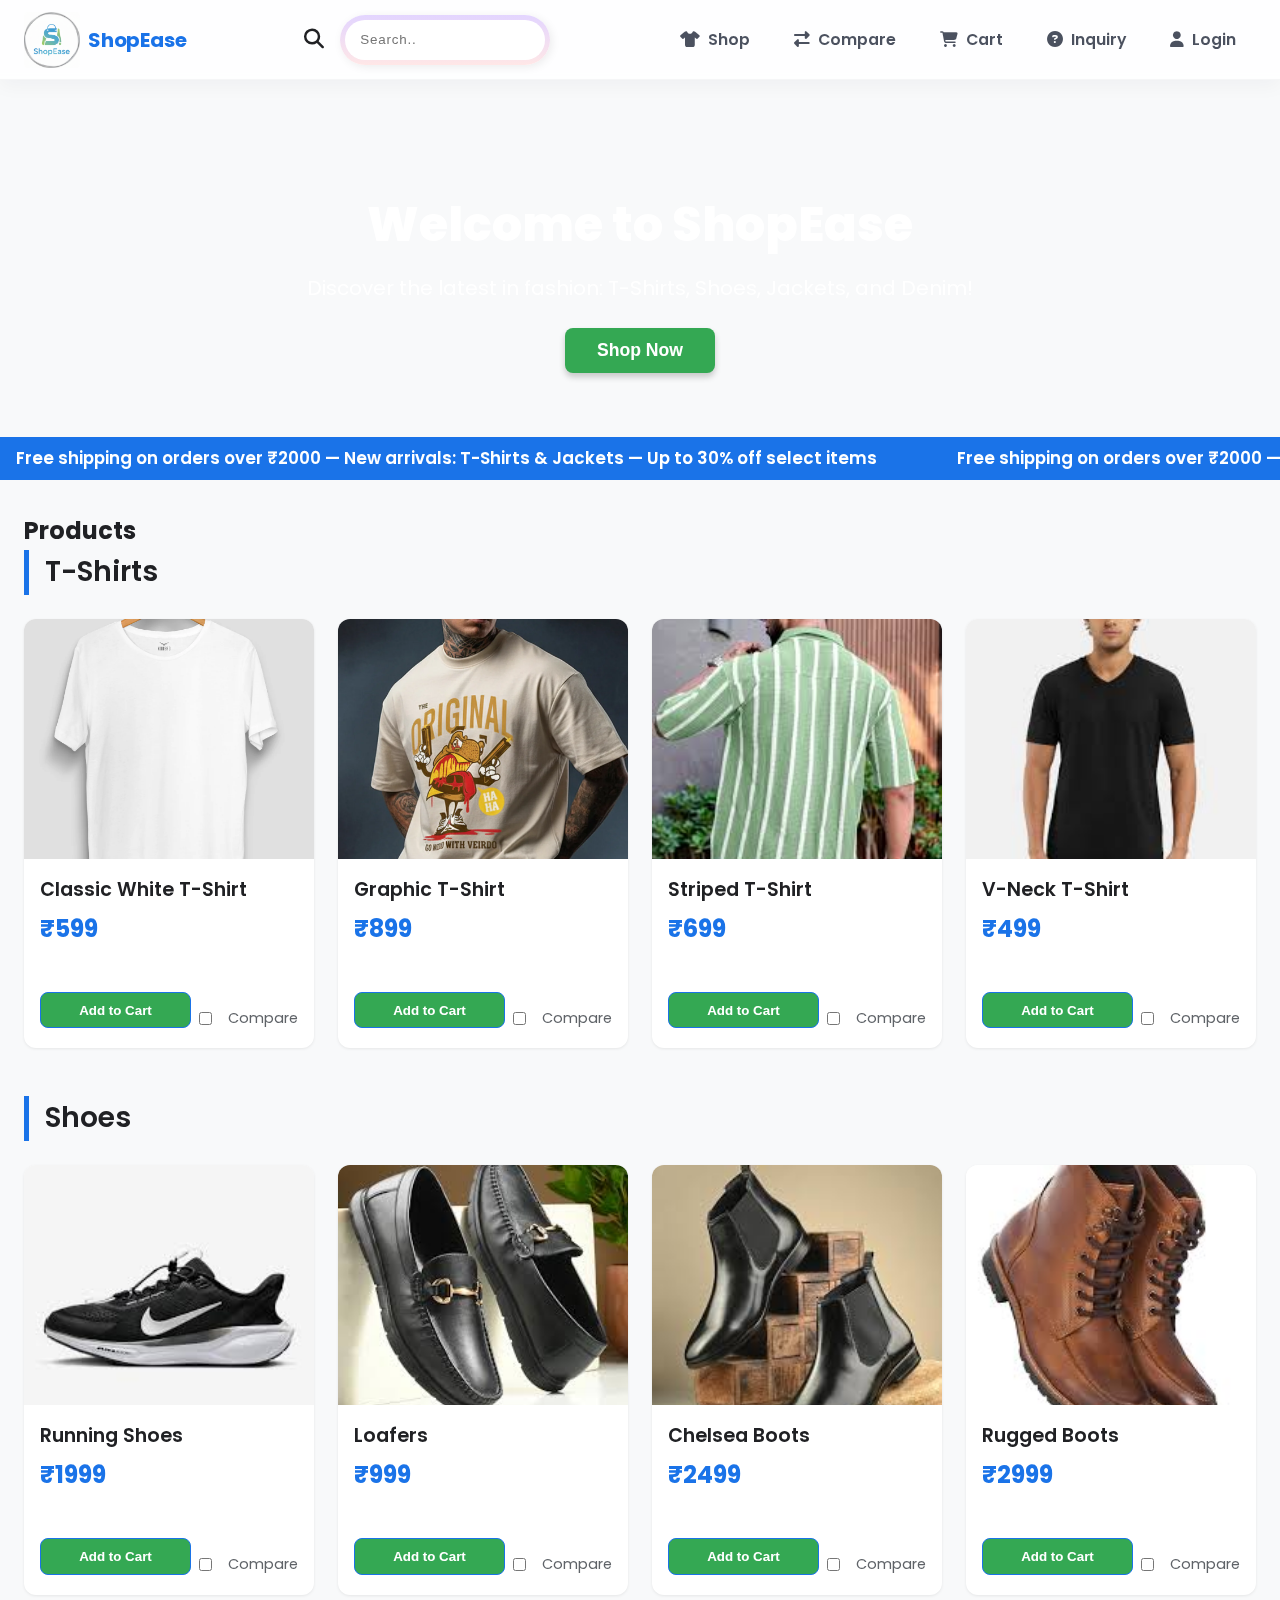
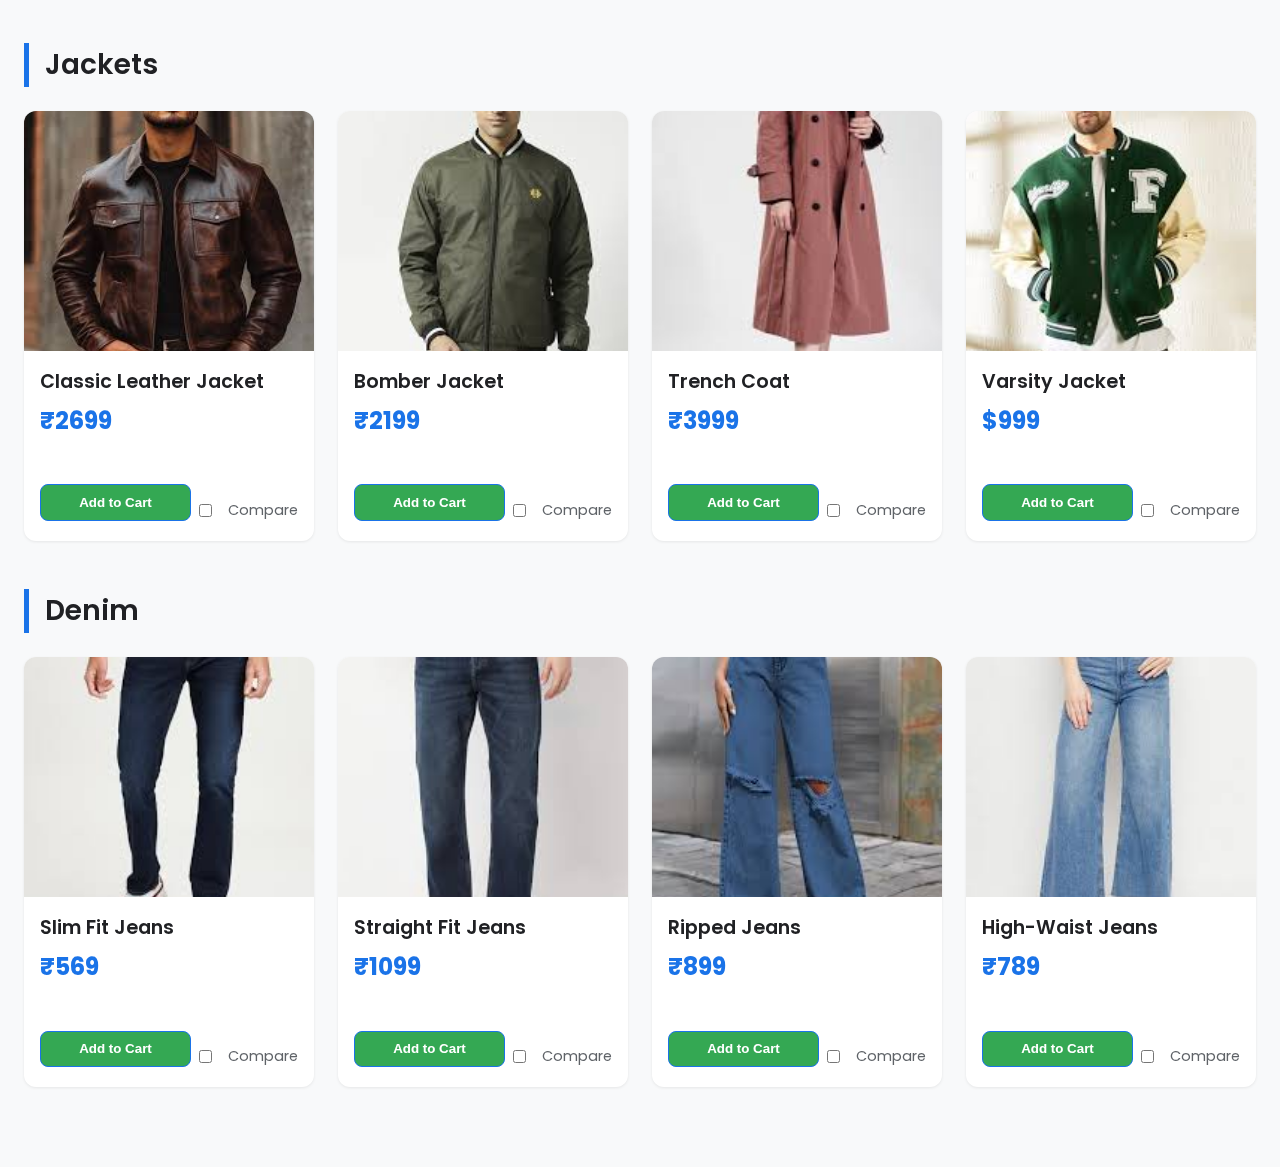
<file: index.html>
<!DOCTYPE html>
<html lang="en">

<head>
  <meta charset="UTF-8">
  <meta name="viewport" content="width=device-width, initial-scale=1.0">
  <link rel="stylesheet" href="https://cdnjs.cloudflare.com/ajax/libs/font-awesome/6.6.0/css/all.min.css">
  <link href="https://fonts.googleapis.com/css2?family=Poppins:wght@300;400;600;700;800&display=swap" rel="stylesheet">
  <link rel="icon" type="image/png" href="images/logo.png">
  <link rel="stylesheet" href="index.css">

  <title>ShopEase Products</title>
</head>

<body>
  <header>
    <nav class="navbar-container">


      <nav class="left_navbar">
        <nav class="logo_area">
          <img src="images/logo.png" alt="LOGO_IMAGE">
          <span class="brand_name">ShopEase</span>
        </nav>
      </nav>





      <div class="center_navbar">
        <button class="icon-btn" title="Search">
          <i class="fa-solid fa-magnifying-glass"></i>
        </button>
        <div class="InputContainer">
          <input placeholder="Search.." id="input" class="input" name="text" type="text">
        </div>
      </div>

      <nav class="right_navbar">
        <nav class="button_area">
          <a href="index.html"> <i class="fa-solid fa-shirt"></i> Shop</a>
          <a href="comparision.html"> <i class="fa-solid fa-exchange-alt"></i> Compare</a>
          <a href="cart.html"> <i class="fa-solid fa-shopping-cart"></i> Cart</a>
          <a href="inquiry.html"> <i class="fa-solid fa-question-circle"></i> Inquiry</a>
          <a href="#" id="login-btn"> <i class="fa-solid fa-user"></i> Login</a>
        </nav>
      </nav>
      </nav>
    </nav>
  </header>
  <div class="banner-space">
    <div class="banner-slideshow" aria-hidden="false">
      <img class="banner-slide" src="images/banner-1.webp" alt="ShopEase Banner 1">
      <img class="banner-slide" src="images/banner-2.webp" alt="ShopEase Banner 2">
      <img class="banner-slide" src="images/banner-3.webp" alt="ShopEase Banner 3">
    </div>
    <div class="banner-content" id="banner">
      <div class="banner-text">
        <h2>Welcome to ShopEase</h2>
        <p>Discover the latest in fashion: T-Shirts, Shoes, Jackets, and Denim!</p>
        <button class="banner-btn"
          onclick="document.getElementById('products').scrollIntoView({behavior: 'smooth'});">Shop Now</button>
      </div>
      <!-- Scrolling marquee text -->
      <div class="banner-marquee" aria-hidden="false">
        <div class="marquee" aria-hidden="true">
          <span>Free shipping on orders over ₹2000 — New arrivals: T-Shirts & Jackets — Up to 30% off select items</span>
          <span>Free shipping on orders over ₹2000 — New arrivals: T-Shirts & Jackets — Up to 30% off select items</span>
          <span>Free shipping on orders over ₹2000— New arrivals: T-Shirts & Jackets — Up to 30% off select items</span>

        </div>
      </div>
    </div>
  </div>
  <main>
    <section id="products" class="product-listing">
      <h2>Products</h2>


      <section class="category">
        <h3 id="tshirts-heading" class="category-heading">T-Shirts</h3>
        <ul class="products-grid">
          <li class="product-card" data-category="tshirts">
            <a href="#product-1" class="product-link">
              <figure>
                <img src="/products/white_tshirt.webp" alt="Classic White T-Shirt">
                <figcaption>
                  <h4>Classic White T-Shirt</h4>
                  <p>₹599</p>
                </figcaption>
              </figure>
            </a>
            <div class="card-actions">
              <button class="add-cart" data-id="1">Add to Cart</button>
              <label>
                <input type="checkbox" class="compare-checkbox" data-product="1"> Compare
              </label>
            </div>
          </li>

          <li class="product-card" data-category="tshirts">
            <a href="#product-2" class="product-link">
              <figure>
                <img src="products/graphic.webp" alt="Graphic T-Shirt">
                <figcaption>
                  <h4>Graphic T-Shirt</h4>
                  <p>₹899</p>
                </figcaption>
              </figure>
            </a>
            <div class="card-actions">
              <button class="add-cart" data-id="2">Add to Cart</button>
              <label>
                <input type="checkbox" class="compare-checkbox" data-product="2"> Compare
              </label>
            </div>
          </li>

          <li class="product-card" data-category="tshirts">
            <a href="#product-3" class="product-link">
              <figure>
                <img src="products/striped.jpeg" alt="Striped T-Shirt">
                <figcaption>
                  <h4>Striped T-Shirt</h4>
                  <p>₹699</p>
                </figcaption>
              </figure>
            </a>
            <div class="card-actions">
              <button class="add-cart" data-id="3">Add to Cart</button>
              <label>
                <input type="checkbox" class="compare-checkbox" data-product="3"> Compare
              </label>
            </div>
          </li>

          <li class="product-card" data-category="tshirts">
            <a href="#product-4" class="product-link">
              <figure>
                <img src="products/vneck.jpeg" alt="V-Neck T-Shirt">
                <figcaption>
                  <h4>V-Neck T-Shirt</h4>
                  <p>₹499</p>
                </figcaption>
              </figure>
            </a>
            <div class="card-actions">
              <button class="add-cart" data-id="4">Add to Cart</button>
              <label>
                <input type="checkbox" class="compare-checkbox" data-product="4"> Compare
              </label>
            </div>
          </li>
        </ul>
      </section>


      <section class="category">
        <h3 id="shoes-heading" class="category-heading">Shoes</h3>
        <ul class="products-grid">
          <li class="product-card" data-category="shoes">
            <a href="#product-5" class="product-link">
              <figure>
                <img src="products/running.jpeg" alt="Running Shoes">
                <figcaption>
                  <h4>Running Shoes</h4>
                  <p>₹1999</p>
                </figcaption>
              </figure>
            </a>
            <div class="card-actions">
              <button class="add-cart" data-id="5">Add to Cart</button>
              <label>
                <input type="checkbox" class="compare-checkbox" data-product="5"> Compare
              </label>
            </div>
          </li>


          <li class="product-card" data-category="shoes">
            <a href="#product-5" class="product-link">
              <figure>
                <img src="products/loafers.jpeg" alt="Loafers">
                <figcaption>
                  <h4>Loafers</h4>
                  <p>₹999</p>
                </figcaption>
              </figure>
            </a>
            <div class="card-actions">
              <button class="add-cart" data-id="6">Add to Cart</button>
              <label>
                <input type="checkbox" class="compare-checkbox" data-product="5"> Compare
              </label>
            </div>
          </li>



          <li class="product-card" data-category="shoes">
            <a href="#product-7" class="product-link">
              <figure>
                <img src="products/chelsea.jpeg" alt="Chelsea Boots">
                <figcaption>
                  <h4>Chelsea Boots</h4>
                  <p>₹2499</p>
                </figcaption>
              </figure>
            </a>
            <div class="card-actions">
              <button class="add-cart" data-id="7">Add to Cart</button>
              <label>
                <input type="checkbox" class="compare-checkbox" data-product="7"> Compare
              </label>
            </div>
          </li>


          <li class="product-card" data-category="shoes">
            <a href="#product-8" class="product-link">
              <figure>
                <img src="products/rugged.jpeg" alt="Rugged Boots">
                <figcaption>
                  <h4>Rugged Boots</h4>
                  <p>₹2999</p>
                </figcaption>
              </figure>
            </a>
            <div class="card-actions">
              <button class="add-cart" data-id="8">Add to Cart</button>
              <label>
                <input type="checkbox" class="compare-checkbox" data-product="8"> Compare
              </label>
            </div>
          </li>

        </ul>
      </section>




      <section class="category">
        <h3 id="jackets-heading" class="category-heading">Jackets</h3>
        <ul class="products-grid">

          <li class="product-card" data-category="jackets">
            <a href="#product-9" class="product-link">
              <figure>
                <img src="products/leather.jpeg" alt="Classic Leather Jacket">
                <figcaption>
                  <h4>Classic Leather Jacket</h4>
                  <p>₹2699</p>
                </figcaption>
              </figure>
            </a>
            <div class="card-actions">
              <button class="add-cart" data-id="9">Add to Cart</button>
              <label>
                <input type="checkbox" class="compare-checkbox" data-product="9"> Compare
              </label>
            </div>
          </li>


          <li class="product-card" data-category="jackets">
            <a href="#product-10" class="product-link">
              <figure>
                <img src="products/bomber.jpeg" alt="Bomber Jacket">
                <figcaption>
                  <h4>Bomber Jacket</h4>
                  <p>₹2199</p>
                </figcaption>
              </figure>
            </a>
            <div class="card-actions">
              <button class="add-cart" data-id="10">Add to Cart</button>
              <label>
                <input type="checkbox" class="compare-checkbox" data-product="10"> Compare
              </label>
            </div>
          </li>


          <li class="product-card" data-category="jackets">
            <a href="#product-11" class="product-link">
              <figure>
                <img src="products/trench.jpeg" alt="Trench Coat">
                <figcaption>
                  <h4>Trench Coat</h4>
                  <p>₹3999</p>
                </figcaption>
              </figure>
            </a>
            <div class="card-actions">
              <button class="add-cart" data-id="11">Add to Cart</button>
              <label>
                <input type="checkbox" class="compare-checkbox" data-product="11"> Compare
              </label>
            </div>
          </li>



          <li class="product-card" data-category="jackets">
            <a href="#product-6" class="product-link">
              <figure>
                <img src="products/varsity.jpeg" alt="Varsity Jacket">
                <figcaption>
                  <h4>Varsity Jacket</h4>
                  <p>$999</p>
                </figcaption>
              </figure>
            </a>
            <div class="card-actions">
              <button class="add-cart" data-id="12">Add to Cart</button>
              <label>
                <input type="checkbox" class="compare-checkbox" data-product="6"> Compare
              </label>
            </div>
          </li>
        </ul>
      </section>




      <section class="category">
        <h3 id="denim-heading" class="category-heading">Denim</h3>
        <ul class="products-grid">




          <li class="product-card" data-category="denim">
            <a href="#product-10" class="product-link">
              <figure>
                <img src="products/slim.jpeg" alt="Slim Fit Jeans">
                <figcaption>
                  <h4>Slim Fit Jeans</h4>
                  <p>₹569</p>
                </figcaption>
              </figure>
            </a>
            <div class="card-actions">
              <button class="add-cart" data-id="13">Add to Cart</button>
              <label>
                <input type="checkbox" class="compare-checkbox" data-product="10"> Compare
              </label>
            </div>
          </li>

          <li class="product-card" data-category="denim">
            <a href="#product-11" class="product-link">
              <figure>
                <img src="products/straight.jpeg" alt="Straight Fit Jeans">
                <figcaption>
                  <h4>Straight Fit Jeans</h4>
                  <p>₹1099</p>
                </figcaption>
              </figure>
            </a>
            <div class="card-actions">
              <button class="add-cart" data-id="14">Add to Cart</button>
              <label>
                <input type="checkbox" class="compare-checkbox" data-product="11"> Compare
              </label>
            </div>
          </li>

          <li class="product-card" data-category="denim">
            <a href="#product-12" class="product-link">
              <figure>
                <img src="products/ripped.jpeg" alt="Ripped Jeans">
                <figcaption>
                  <h4>Ripped Jeans</h4>
                  <p>₹899</p>
                </figcaption>
              </figure>
            </a>
            <div class="card-actions">
              <button class="add-cart" data-id="15">Add to Cart</button>
              <label>
                <input type="checkbox" class="compare-checkbox" data-product="12"> Compare
              </label>
            </div>
          </li>

          <li class="product-card" data-category="denim">
            <a href="#product-13" class="product-link">
              <figure>
                <img src="products/high.jpeg" alt="High-Waist Jeans">
                <figcaption>
                  <h4>High-Waist Jeans</h4>
                  <p>₹789</p>
                </figcaption>
              </figure>
            </a>
            <div class="card-actions">
              <button class="add-cart" data-id="16">Add to Cart</button>
              <label>
                <input type="checkbox" class="compare-checkbox" data-product="13"> Compare
              </label>
            </div>
          </li>



        </ul>
      </section>
    </section>




  </main>
    <!-- Product detail modals (CSS :target) -->
    <div id="product-1" class="modal">
      <div class="modal-content">
        <a class="close" href="#product-card">×</a>
        <h2>Classic White T-Shirt</h2>
        <div class="modal-body">
          <img src="products/white_tshirt.webp" alt="Classic White T-Shirt">
          <div class="details">
            <p class="price">₹599</p>
            <ul>
              <li>Material: 100% Cotton (Breathable)</li>
              <li>Fit: Classic unisex fit</li>
              <li>Care: Machine wash cold, tumble dry low</li>
              <li>Available Sizes: S, M, L, XL</li>
            </ul>
            <button class="add-cart" data-id="1">Add to Cart</button>
          </div>
        </div>
      </div>
    </div>

    <div id="product-2" class="modal">
      <div class="modal-content">
        <a class="close" href="#product-card">×</a>
        <h2>Graphic T-Shirt</h2>
        <div class="modal-body">
          <img src="products/graphic.webp" alt="Graphic T-Shirt">
          <div class="details">
            <p class="price">₹699</p>
            <ul>
              <li>Material: 60% Cotton, 40% Polyester</li>
              <li>Fit: Slim fit</li>
              <li>Feature: High-quality print</li>
              <li>Available Sizes: S, M, L</li>
            </ul>
            <button class="add-cart" data-id="2">Add to Cart</button>
          </div>
        </div>
      </div>
    </div>

    <div id="product-3" class="modal">
      <div class="modal-content">
        <a class="close" href="#product-card">×</a>
        <h2>Striped T-Shirt</h2>
        <div class="modal-body">
          <img src="products/striped.jpeg" alt="Striped T-Shirt">
          <div class="details">
            <p class="price">₹1899</p>
            <ul>
              <li>Material: Cotton blend</li>
              <li>Fit: Regular</li>
              <li>Pattern: Horizontal stripes</li>
              <li>Available Sizes: S, M, L, XL</li>
            </ul>
            <button class="add-cart" data-id="3">Add to Cart</button>
          </div>
        </div>
      </div>
    </div>

    <div id="product-4" class="modal">
      <div class="modal-content">
        <a class="close" href="#product-card">×</a>
        <h2>V-Neck T-Shirt</h2>
        <div class="modal-body">
          <img src="products/vneck.jpeg" alt="V-Neck T-Shirt">
          <div class="details">
            <p class="price">₹1799</p>
            <ul>
              <li>Material: Soft cotton</li>
              <li>Fit: Slim</li>
              <li>Neck: V-neck style</li>
              <li>Available Sizes: S, M, L</li>
            </ul>
            <button class="add-cart" data-id="4">Add to Cart</button>
          </div>
        </div>
      </div>
    </div>

    <div id="product-5" class="modal">
      <div class="modal-content">
        <a class="close" href="#product-card">×</a>
        <h2>Running Shoes</h2>
        <div class="modal-body">
          <img src="products/running.jpeg" alt="Running Shoes">
          <div class="details">
            <p class="price">₹499</p>
            <ul>
              <li>Upper: Breathable mesh</li>
              <li>Sole: Cushioned EVA midsole</li>
              <li>Use: Running / Training</li>
              <li>Available Sizes: 7-12</li>
            </ul>
            <button class="add-cart" data-id="5">Add to Cart</button>
          </div>
        </div>
      </div>
    </div>

    <div id="product-6" class="modal">
      <div class="modal-content">
        <a class="close" href="#product-card">×</a>
        <h2>Classic Leather Jacket</h2>
        <div class="modal-body">
          <img src="products/leather.jpeg" alt="Classic Leather Jacket">
          <div class="details">
            <p class="price">₹2699</p>
            <ul>
              <li>Material: Genuine leather</li>
              <li>Fit: Regular</li>
              <li>Care: Leather cleaner only</li>
              <li>Available Sizes: M, L, XL</li>
            </ul>
            <button class="add-cart" data-id="6">Add to Cart</button>
          </div>
        </div>
      </div>
    </div>

    <div id="product-10" class="modal">
      <div class="modal-content">
        <a class="close" href="#product-card">×</a>
        <h2>Slim Fit Jeans</h2>
        <div class="modal-body">
          <img src="products/slim.jpeg" alt="Slim Fit Jeans">
          <div class="details">
            <p class="price">₹599</p>
            <ul>
              <li>Material: Stretch denim</li>
              <li>Fit: Slim</li>
              <li>Waist options: 28-36</li>
              <li>Care: Machine wash cold</li>
            </ul>
            <button class="add-cart" data-id="10">Add to Cart</button>
          </div>
        </div>
      </div>
    </div>

    <div id="product-11" class="modal">
      <div class="modal-content">
        <a class="close" href="#product-card">×</a>
        <h2>Straight Fit Jeans</h2>
        <div class="modal-body">
          <img src="products/straight.jpeg" alt="Straight Fit Jeans">
          <div class="details">
            <p class="price">₹649</p>
            <ul>
              <li>Material: Cotton-rich denim</li>
              <li>Fit: Straight</li>
              <li>Waist options: 28-38</li>
              <li>Care: Machine wash cold</li>
            </ul>
            <button class="add-cart" data-id="11">Add to Cart</button>
          </div>
        </div>
      </div>
    </div>

    <div id="product-12" class="modal">
      <div class="modal-content">
        <a class="close" href="#product-card">×</a>
        <h2>Ripped Jeans</h2>
        <div class="modal-body">
          <img src="products/ripped.jpeg" alt="Ripped Jeans">
          <div class="details">
            <p class="price">₹699</p>
            <ul>
              <li>Material: Premium denim</li>
              <li>Fit: Trendy ripped style</li>
              <li>Waist options: 28-36</li>
              <li>Care: Spot clean recommended</li>
            </ul>
            <button class="add-cart" data-id="12">Add to Cart</button>
          </div>
        </div>
      </div>
    </div>

    <div id="product-13" class="modal">
      <div class="modal-content">
        <a class="close" href="#product-card">×</a>
        <h2>High-Waist Jeans</h2>
        <div class="modal-body">
          <img src="products/high.jpeg" alt="High-Waist Jeans">
          <div class="details">
            <p class="price">₹749</p>
            <ul>
              <li>Material: Comfort stretch denim</li>
              <li>Fit: High waist, tapered leg</li>
              <li>Waist options: 26-34</li>
              <li>Care: Machine wash cold</li>
            </ul>
            <button class="add-cart" data-id="13">Add to Cart</button>
          </div>
        </div>
      </div>
    </div>
<!-- Login/Register Modal -->
<div id="auth-modal" class="modal">
  <div class="modal-content">
    <span class="close">&times;</span>
    <div id="login-form">
      <h2>Login</h2>
      <form id="login">
        <input type="email" id="login-email" placeholder="Email" required>
        <input type="password" id="login-password" placeholder="Password" required>
        <button type="submit">Login</button>
      </form>
      <p>Don't have an account? <a href="#" id="show-register">Register</a></p>
    </div>
    <div id="register-form" style="display: none;">
      <h2>Register</h2>
      <form id="register">
        <input type="text" id="register-name" placeholder="Name" required>
        <input type="email" id="register-email" placeholder="Email" required>
        <input type="password" id="register-password" placeholder="Password" required>
        <button type="submit">Register</button>
      </form>
      <p>Already have an account? <a href="#" id="show-login">Login</a></p>
    </div>
  </div>
</div>
<script src="js/product.js"></script>
<script src="js/index.js"></script>
<div id="cart-alert" class="alert" style="display: none;">Item added to cart!</div>
  </body>

  </html>
</file>
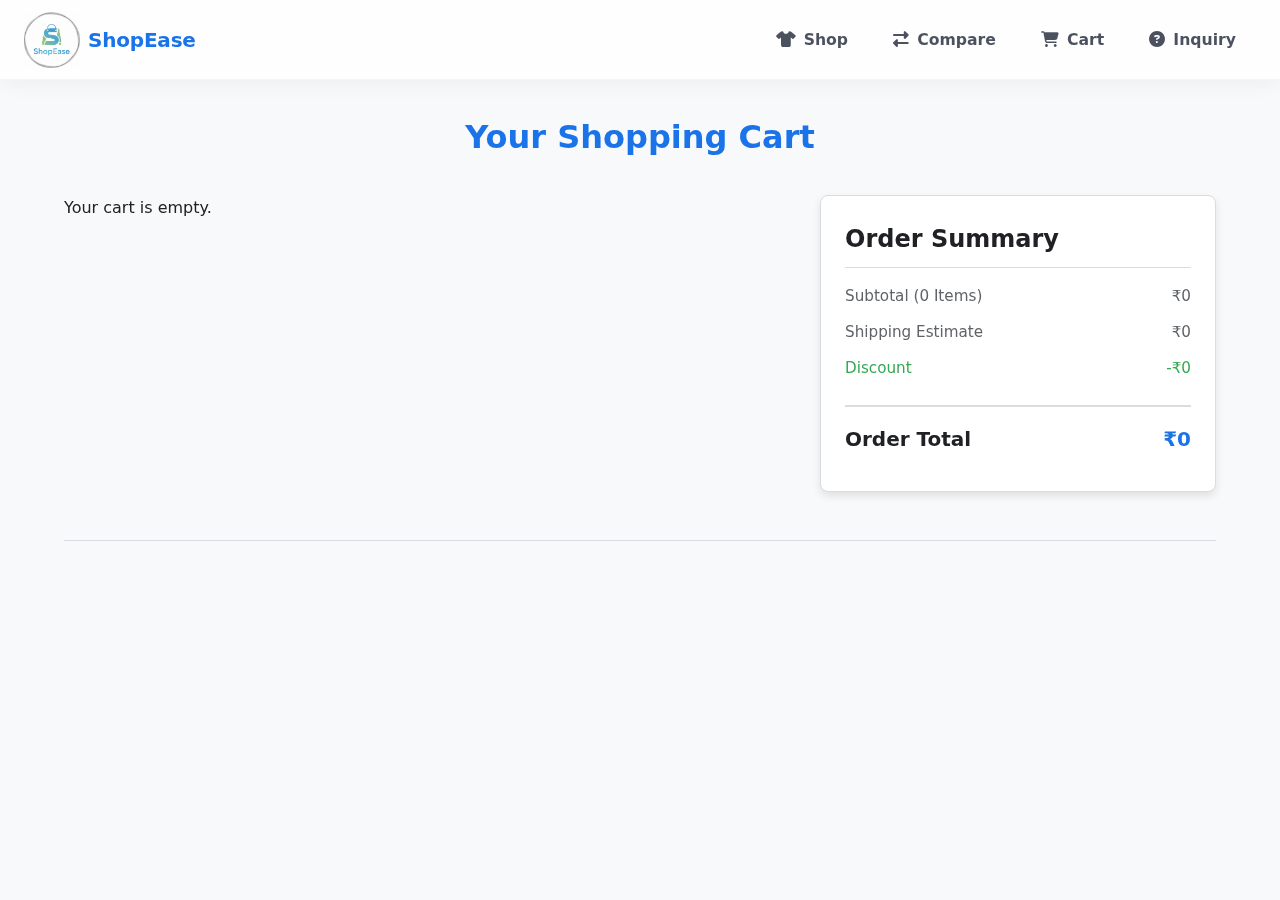
<file: cart.html>
<!DOCTYPE html>
<html lang="en">

<head>
    <meta charset="UTF-8">
    <meta name="viewport" content="width=device-width, initial-scale=1.0">
    <link rel="stylesheet" href="https://cdnjs.cloudflare.com/ajax/libs/font-awesome/6.6.0/css/all.min.css">
    <link rel="icon" type="image/png" href="images/logo.png">
      <link rel="stylesheet" href="index.css"> 
    <link rel="stylesheet" href="cart.css"> 
    <title>ShopEase | Your Shopping Cart</title>
</head>

<body>
    <header>
    <nav class="navbar-container">


      <nav class="left_navbar">
        <nav class="logo_area">
          <img src="images/logo.png" alt="LOGO_IMAGE">
          <span class="brand_name">ShopEase</span>
        </nav>
      </nav>





      <div class="center_navbar">
      </div>



      <nav class="right_navbar">
        <nav class="button_area">
          <a href="index.html"> <i class="fa-solid fa-shirt"></i> Shop</a>
          <a href="comparision.html"> <i class="fa-solid fa-exchange-alt"></i> Compare</a>
          <a href="cart.html"> <i class="fa-solid fa-shopping-cart"></i> Cart</a>
          <a href="inquiry.html"> <i class="fa-solid fa-question-circle"></i> Inquiry</a>
        </nav>
      </nav>
      </nav>
    </nav>
  </header>

    <main class="cart-main">
        <h1 class="page-title">Your Shopping Cart</h1>

        <!-- 1. Cart View Section -->
        <section class="cart-container" id="cart-view">
            
            <!-- A. Cart Items List -->
            <div class="cart-items-list">
                <div id="cart-items"></div>
                <p id="empty-cart" style="display:none;">Your cart is empty.</p>
            </div>

            <!-- B. Cart Summary -->
            <div class="cart-summary">
                <h3>Order Summary</h3>
                <div class="summary-line">
                    <span>Subtotal (<span id="item-count">0</span> Items)</span>
                    <span class="value" id="subtotal">₹0</span>
                </div>
                <div class="summary-line">
                    <span>Shipping Estimate</span>
                    <span class="value" id="shipping">₹100</span>
                </div>
                <div class="summary-line discount">
                    <span>Discount</span>
                    <span class="value text-green" id="discount">-₹0</span>
                </div>
                <div class="summary-line total">
                    <span>Order Total</span>
                    <span class="value total-value" id="total">₹0</span>
                </div>

                <!-- Checkout button links to the payment section below -->
                <a href="#checkout-section" class="checkout-btn">Proceed to Checkout</a>
            </div>
        </section>

        <!-- Spacer for visual separation -->
        <div class="section-divider"></div>


        <!-- 2. Checkout Section -->
        <section class="checkout-section" id="checkout-section" style="display: none;">
            <h2 class="section-title">2. Select Payment Method</h2>
            
            <form class="payment-form">
                
                <!-- Payment Options -->
                <fieldset class="payment-options">
                    <legend class="visually-hidden">Choose a payment method</legend>
                    
                    <!-- Option 1: Debit Card -->
                    <label class="payment-card">
                        <input type="radio" name="payment" value="debit" id="debit-card" checked>
                        <span class="card-content">
                            <i class="fa-solid fa-credit-card"></i>
                            <span class="card-text">Debit/Credit Card</span>
                            <i class="fa-solid fa-chevron-right arrow-icon"></i>
                        </span>
                    </label>

                    <!-- Option 2: UPI -->
                    <label class="payment-card">
                        <input type="radio" name="payment" value="upi" id="upi">
                        <span class="card-content">
                            <i class="fa-solid fa-qrcode"></i>
                            <span class="card-text">UPI (Unified Payments Interface)</span>
                            <i class="fa-solid fa-chevron-right arrow-icon"></i>
                        </span>
                    </label>

                    <!-- Option 3: Paytm -->
                    <label class="payment-card">
                        <input type="radio" name="payment" value="paytm" id="paytm">
                        <span class="card-content">
                            <i class="fa-solid fa-mobile-screen-button"></i>
                            <span class="card-text">Paytm Wallet</span>
                            <i class="fa-solid fa-chevron-right arrow-icon"></i>
                        </span>
                    </label>

                    <!-- Option 4: PhonePe -->
                    <label class="payment-card">
                        <input type="radio" name="payment" value="phonepe" id="phonepe">
                        <span class="card-content">
                            <i class="fa-solid fa-phone"></i>
                            <span class="card-text">PhonePe</span>
                            <i class="fa-solid fa-chevron-right arrow-icon"></i>
                        </span>
                    </label>
                </fieldset>
                
                <!-- Pay button links to the success message -->
                <!-- Note: The form submission is simulated by the anchor link, not actual processing -->
                <a href="#payment-success" class="pay-btn" id="pay-btn" aria-label="Pay now">
                     Pay ₹0 Now
                </a>
            </form>
        </section>

        <!-- 3. Payment Success Message (Hidden by default, shown via :target) -->
        <!-- This container is visually hidden until the user clicks the "Pay" button which links to #payment-success -->
        <div class="payment-success-section" id="payment-success">
            <div class="success-message-box">
                <i class="fa-solid fa-circle-check success-icon"></i>
                <h2>PAYMENT SUCCESSFUL!</h2>
                <p>Your order has been placed and will be processed shortly.</p>
                <p class="final-greeting">RAB RAKHA!!🙏</p>
                <a href="#cart-view" class="back-to-top-btn">Continue Shopping</a>
            </div>
        </div>

    </main>
    <script src="js/product.js"></script>
    <script src="js/cart.js"></script>

</body>
</html>
</file>
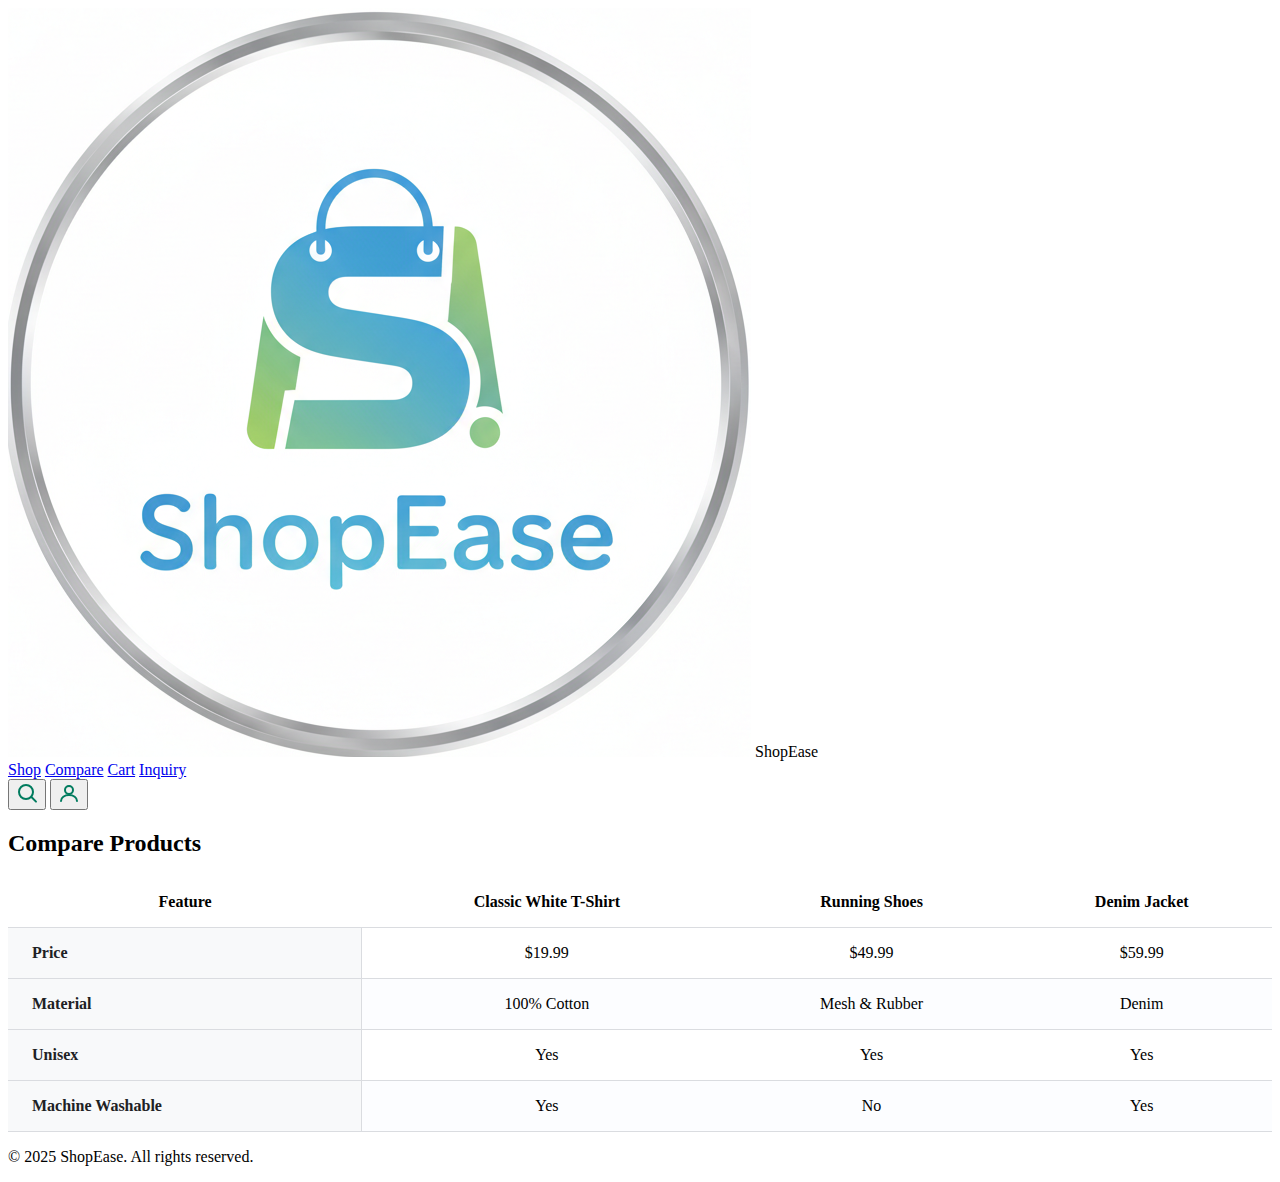
<file: compare.html>
<!DOCTYPE html>
<html lang="en">
<head>
    <meta charset="UTF-8">
    <meta name="viewport" content="width=device-width, initial-scale=1.0">
    <title>Compare Products - ShopEase</title>
    <link rel="stylesheet" href="compare.css">
</head>
<body>
    <header>
        <div class="navbar-container">
            <div class="navbar-left">
                <div class="logo-area">
                    <img src="logo.png" alt="ShopEase Logo" class="logo-image">
                    <span class="brand-name">ShopEase</span>
                </div>
            </div>
            <div class="navbar-center">
                <nav>
                    <a href="index.html">Shop</a>
                    <a href="compare.html">Compare</a>
                    <a href="cart.html">Cart</a>
                    <a href="inquiry.html">Inquiry</a>
                </nav>
            </div>
            <div class="navbar-right">
                <button class="icon-btn" title="Search">
                    <svg width="22" height="22" viewBox="0 0 22 22" fill="none" xmlns="http://www.w3.org/2000/svg">
                        <circle cx="10" cy="10" r="7" stroke="#007b5e" stroke-width="2"/>
                        <line x1="15.4142" y1="15" x2="20" y2="19.5858" stroke="#007b5e" stroke-width="2" stroke-linecap="round"/>
                    </svg>
                </button>
                <button class="icon-btn" title="Login">
                    <svg width="22" height="22" viewBox="0 0 22 22" fill="none" xmlns="http://www.w3.org/2000/svg">
                        <circle cx="11" cy="8" r="4" stroke="#007b5e" stroke-width="2"/>
                        <path d="M3 19c0-3.5 3.5-6 8-6s8 2.5 8 6" stroke="#007b5e" stroke-width="2" stroke-linecap="round"/>
                    </svg>
                </button>
            </div>
        </div>
    </header>
    <main>
        <section class="comparison-section">
            <h2>Compare Products</h2>
            <table class="comparison-table">
                <thead>
                    <tr>
                        <th>Feature</th>
                        <th>Classic White T-Shirt</th>
                        <th>Running Shoes</th>
                        <th>Denim Jacket</th>
                    </tr>
                </thead>
                <tbody>
                    <tr>
                        <td>Price</td>
                        <td>$19.99</td>
                        <td>$49.99</td>
                        <td>$59.99</td>
                    </tr>
                    <tr>
                        <td>Material</td>
                        <td>100% Cotton</td>
                        <td>Mesh & Rubber</td>
                        <td>Denim</td>
                    </tr>
                    <tr>
                        <td>Unisex</td>
                        <td>Yes</td>
                        <td>Yes</td>
                        <td>Yes</td>
                    </tr>
                    <tr>
                        <td>Machine Washable</td>
                        <td>Yes</td>
                        <td>No</td>
                        <td>Yes</td>
                    </tr>
                </tbody>
            </table>
        </section>
    </main>
    <footer>
        <p>&copy; 2025 ShopEase. All rights reserved.</p>
    </footer>
</body>
</html>
</file>
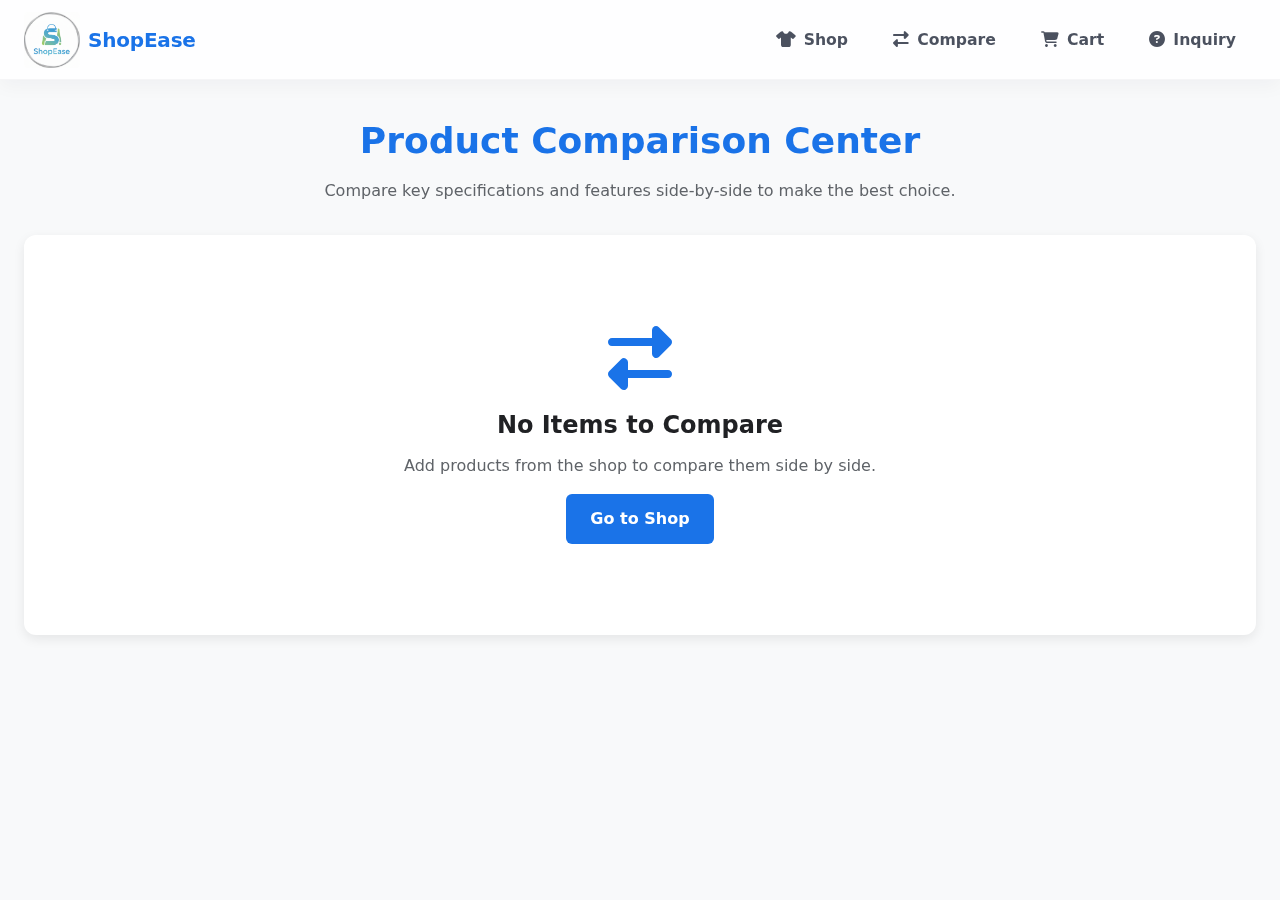
<file: comparision.html>
<!DOCTYPE html>
<html lang="en">

<head>
    <meta charset="UTF-8">
    <meta name="viewport" content="width=device-width, initial-scale=1.0">
    <link rel="stylesheet" href="https://cdnjs.cloudflare.com/ajax/libs/font-awesome/6.6.0/css/all.min.css">
    <!-- Link to the custom comparison styling -->
    <link rel="stylesheet" href="compare.css"> 
    <link rel="stylesheet" href="index.css"> <!-- Assuming index.css contains shared styles like the header -->
    <link rel="icon" type="image/png" href="images/logo.png">
    <title>ShopEase | Compare Products</title>
</head>

<body>
    <header>
        <nav class="navbar-container">


          <nav class="left_navbar">
            <nav class="logo_area">
              <img src="images/logo.png" alt="LOGO_IMAGE">
              <span class="brand_name">ShopEase</span>
            </nav>
          </nav>



          <div class="center_navbar">
          </div>

          <nav class="right_navbar">
            <nav class="button_area">
              <a href="index.html"> <i class="fa-solid fa-shirt"></i> Shop</a>
              <a href="comparision.html"> <i class="fa-solid fa-exchange-alt"></i> Compare</a>
              <a href="cart.html"> <i class="fa-solid fa-shopping-cart"></i> Cart</a>
              <a href="inquiry.html"> <i class="fa-solid fa-question-circle"></i> Inquiry</a>
            </nav>
          </nav>
        </nav>
      </header>

    <main class="compare-main">
        <h1 class="page-title">Product Comparison Center</h1>
        <p class="subtitle">Compare key specifications and features side-by-side to make the best choice.</p>

        <section id="comparison-section">
            <!-- Dynamic content will be inserted here by JavaScript -->
        </section>
    </main>
  <script src="js/compare.js"></script>

</body>
</html>
</file>
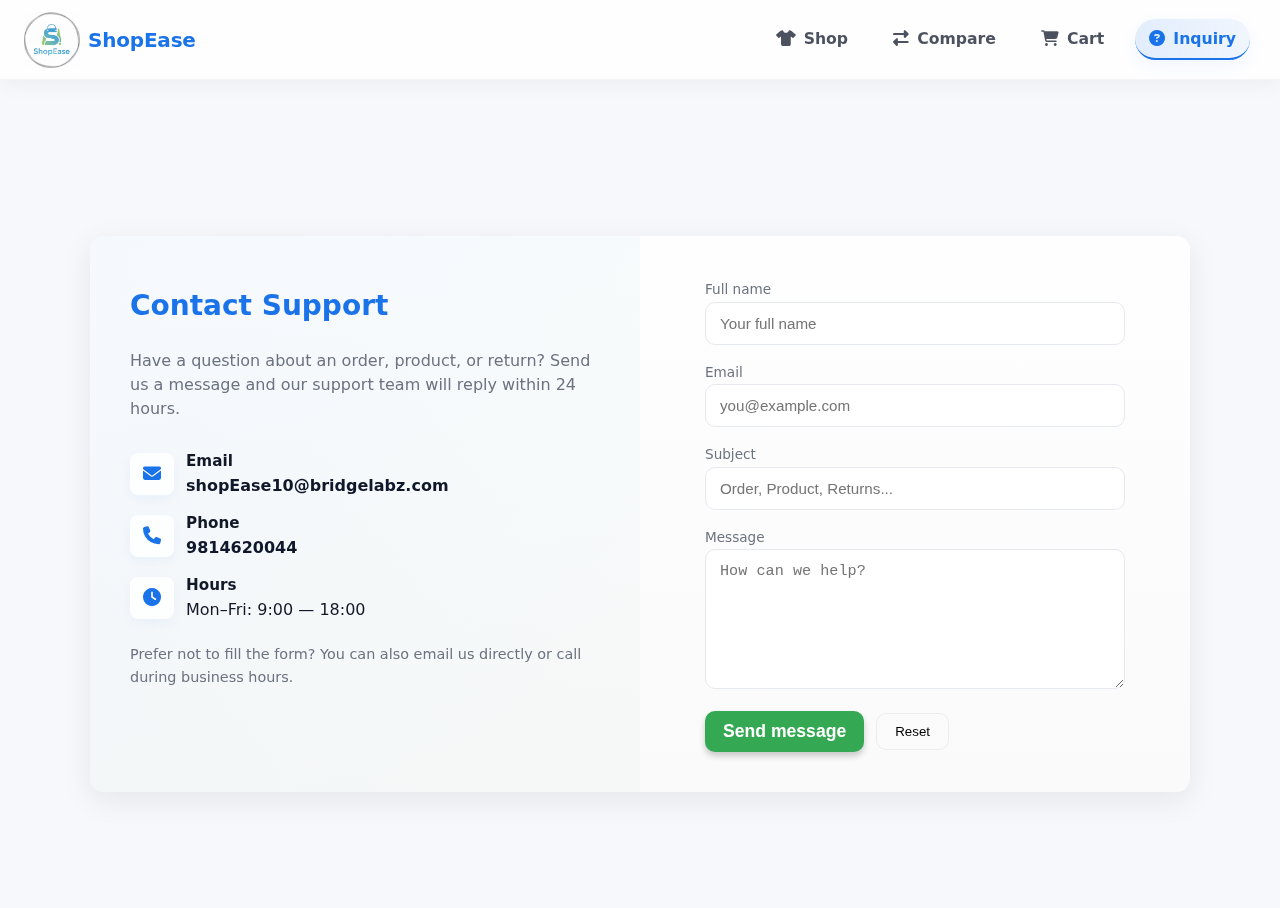
<file: inquiry.html>
<!DOCTYPE html>
<html lang="en">

<head>
    <meta charset="UTF-8">
    <meta name="viewport" content="width=device-width, initial-scale=1.0">
    <title>ShopEase Inquiry/Contact</title>
    <link rel="stylesheet" href="https://cdnjs.cloudflare.com/ajax/libs/font-awesome/6.6.0/css/all.min.css">
    <link rel="icon" type="image/png" href="images/logo.png">
    <link rel="stylesheet" href="index.css">
    <link rel="stylesheet" href="inquiry.css">

</head>

<body>

    <header>
        <nav class="navbar-container">


            <nav class="left_navbar">
                <nav class="logo_area">
                    <img src="images/logo.png" alt="LOGO_IMAGE">
                    <span class="brand_name">ShopEase</span>
                </nav>
            </nav>



            <div class="center_navbar">
            </div>



            <nav class="right_navbar">
                <nav class="button_area">
                    <a href="index.html"> <i class="fa-solid fa-shirt"></i> Shop</a>
                    <a href="comparision.html"> <i class="fa-solid fa-exchange-alt"></i> Compare</a>
                    <a href="cart.html"> <i class="fa-solid fa-shopping-cart"></i> Cart</a>
                    <a href="inquiry.html" class="active-nav"> <i class="fa-solid fa-question-circle"></i> Inquiry</a>
                </nav>
            </nav>
    </header>

    <main class="inquiry-page-container">
        <section class="inquiry-hero">
            <div class="contact-card">
                <div class="contact-left">
                    <h1>Contact Support</h1>
                    <p class="lead">Have a question about an order, product, or return? Send us a message and our
                        support team will reply within 24 hours.</p>

                    <div class="contact-details">
                        <div class="detail-row">
                            <i class="fa-solid fa-envelope"></i>
                            <div>
                                <h4>Email</h4>
                                <a href="mailto:shopEase10@bridgelabz.com">shopEase10@bridgelabz.com</a>
                            </div>
                        </div>

                        <div class="detail-row">
                            <i class="fa-solid fa-phone"></i>
                            <div>
                                <h4>Phone</h4>
                                <a href="tel:+1234567890">9814620044</a>
                            </div>
                        </div>

                        <div class="detail-row">
                            <i class="fa-solid fa-clock"></i>
                            <div>
                                <h4>Hours</h4>
                                <p>Mon–Fri: 9:00 — 18:00</p>
                            </div>
                        </div>
                    </div>

                    <p class="small-muted">Prefer not to fill the form? You can also email us directly or call during
                        business hours.</p>
                </div>

                <div class="contact-right">
                    <form class="inquiry-form">
                        <div class="form-row">
                            <label for="name">Full name</label>
                            <input id="name" name="name" type="text" placeholder="Your full name" required
                                pattern="[A-Za-z\s]+" title="Name should only contain letters and spaces" required>
                        </div>

                        <div class="form-row">
                            <label for="email">Email</label>
                            <input id="email" name="email" type="email" placeholder="you@example.com" required>
                        </div>

                        <div class="form-row">
                            <label for="subject">Subject</label>
                            <input id="subject" name="subject" type="text" placeholder="Order, Product, Returns..."
                                required>
                        </div>

                        <div class="form-row">
                            <label for="message">Message</label>
                            <textarea id="message" name="message" rows="6" placeholder="How can we help?"
                                required></textarea>
                        </div>

                        <div class="form-actions">
                            <button type="submit" class="banner-btn" method="post" action="submit">Send message</button>
                            <button type="reset" class="btn-ghost">Reset</button>
                        </div>
                    </form>
                </div>
            </div>
        </section>
    </main>
    <script src="js/inquiry.js"></script>
</body>

</html>
</file>
<file: index.css>
:root {
    --primary-color: #1a73e8;
    --secondary-color: #34a853;
    --text-dark: #202124;
    --text-light: #5f6368;
    --background-light: #f8f9fa;
    --card-bg: #ffffff;
    --shadow-light: 0 1px 3px rgba(0, 0, 0, 0.08);
    --shadow-hover: 0 4px 12px rgba(0, 0, 0, 0.1);
    --border-color: #dadce0;
    --header-height: 72px;
}

*,
*::before,
*::after {
    box-sizing: border-box;
    margin: 0;
    padding: 0;
}

body {
    font-family: 'Poppins', Inter, system-ui, -apple-system, BlinkMacSystemFont, "Segoe UI", Roboto, "Helvetica Neue", Arial, sans-serif;
    color: var(--text-dark);
    background-color: var(--background-light);
    line-height: 1.6;
    scroll-behavior: smooth;
}

a {
    text-decoration: none;
    color: var(--text-dark);
}

header {
    position: sticky;
    top: 0;
    z-index: 1000;
    background: rgba(255, 255, 255, 0.85);
    backdrop-filter: blur(6px) saturate(120%);
    border-bottom: 1px solid rgba(16, 24, 40, 0.04);
    box-shadow: 0 6px 18px rgba(16, 24, 40, 0.04);
    height: var(--header-height);
    display: flex;
    align-items: center;
    height: 5rem;
    font-size: 1rem;
}

.navbar-container {
    width: 100%;
    max-width: 1400px;
    margin: 0 auto;
    padding: 0 1.5rem;
    display: flex;
    justify-content: space-between;
    align-items: center;
}

.logo_area {
    display: flex;
    align-items: center;
    gap: 0.5rem;
}

.logo_area img {
    width: 56px;
    height: 56px;
    object-fit: contain;
    border-radius: 4px;
}

.brand_name {
    font-size: 1.25rem;
    font-weight: 700;
    color: var(--primary-color);
    letter-spacing: -0.2px;
}

.center_navbar {
    flex-grow: 1;
    display: flex;
    justify-content: center;
    align-items: center;
    gap: 0.5rem;
    color: var(--primary-color);
}

.right_navbar {
    display: flex;
    align-items: center;
}

.right_navbar .button_area a {
    padding: 0.45rem 0.9rem;
    margin: 0 0.35rem;
    font-weight: 600;
    font-size: 0.98rem;
    border-radius: 999px;
    transition: background-color 0.18s, color 0.18s, transform 0.08s;
    color: rgba(15, 23, 42, 0.75);
    display: inline-flex;
    align-items: center;
    gap: .5rem;
}

.right_navbar .button_area a:hover {
    background-color: rgba(26, 115, 232, 0.1);
    color: var(--primary-color);
    transform: translateY(-2px);
}

.right_navbar .button_area a.active-nav {
    background: linear-gradient(90deg, rgba(26, 115, 232, 0.12), rgba(26, 115, 232, 0.06));
    color: var(--primary-color);
    box-shadow: 0 6px 18px rgba(26, 115, 232, 0.06);
    border-bottom: 2px solid var(--primary-color);
}

.center_navbar .InputContainer {
    width: 210px;
    height: 50px;
    display: flex;
    align-items: center;
    justify-content: center;
    background: linear-gradient(to bottom, rgb(227, 213, 255), rgb(255, 231, 231));
    border-radius: 30px;
    overflow: hidden;
    cursor: pointer;
    box-shadow: 2px 2px 10px rgba(0, 0, 0, 0.075);
}

.center_navbar .input {
    width: 200px;
    height: 40px;
    border: none;
    outline: none;
    caret-color: rgb(255, 81, 0);
    background-color: rgb(255, 255, 255);
    border-radius: 30px;
    padding-left: 15px;
    letter-spacing: 0.8px;
    color: rgb(19, 19, 19);
    font-size: 13.4px;
    transition: border-color 0.2s, box-shadow 0.2s;
}

.center_navbar .input:focus {
    border-color: var(--primary-color);
    box-shadow: 0 0 0 3px rgba(26, 115, 232, 0.1);
}

.center_navbar .icon-btn {
    background: none;
    border: none;
    color: var(--text-dark);
    font-size: 1.25rem;
    padding: 0.5rem;
    cursor: pointer;
    border-radius: 50%;
    transition: background-color 0.2s;
}

.center_navbar .icon-btn:hover {
    background-color: rgba(26, 115, 232, 0.08);
}

.banner-space {
    position: relative;
    width: 100%;

    height: clamp(400px, 40vh, 420px);
    overflow: hidden;
}

.banner-space img {
    display: block;
    width: 100%;
    height: auto;
    object-fit: cover;
    filter: brightness(0.7);
}

.banner-content {
    position: absolute;
    top: 0;
    left: 0;
    width: 100%;
    height: 100%;
    display: flex;
    align-items: center;
    justify-content: center;
    text-align: center;
    padding: 1rem;
}

.banner-slideshow {
    position: absolute;
    inset: 0;
    z-index: 0
}

.banner-slide {
    position: absolute;
    inset: 0;
    width: 100%;
    height: 100%;
    object-fit: cover;
    opacity: 0;
    transform: scale(1.02);
    transition: opacity .6s ease, transform .6s ease
}

.banner-space:hover .banner-slide {
    animation-play-state: paused
}

.banner-slide:nth-child(1) {
    animation: fade 12s infinite;
    animation-delay: 0s
}

.banner-slide:nth-child(2) {
    animation: fade 12s infinite;
    animation-delay: 4s
}

.banner-slide:nth-child(3) {
    animation: fade 12s infinite;
    animation-delay: 8s
}

@keyframes fade {
    0% {
        opacity: 0;
        transform: scale(1.02)
    }

    6% {
        opacity: 1;
        transform: scale(1)
    }

    30% {
        opacity: 1;
        transform: scale(1)
    }

    36% {
        opacity: 0;
        transform: scale(0.98)
    }

    100% {
        opacity: 0
    }
}

.banner-content {
    z-index: 2
}

.banner-text h2 {
    color: #ffffff;
    font-size: clamp(1.5rem, 5vw, 3rem);
    font-weight: 800;
    margin-bottom: 0.5rem;
}

.banner-text p {
    color: #ffffff;
    font-size: clamp(1rem, 2.5vw, 1.25rem);
    margin-bottom: 1.5rem;
}

.banner-btn {
    background-color: var(--secondary-color);
    color: white;
    padding: 0.75rem 2rem;
    border: none;
    border-radius: 8px;
    font-size: 1.1rem;
    font-weight: 600;
    cursor: pointer;
    transition: background-color 0.3s, transform 0.1s;
    box-shadow: 0 4px 6px rgba(0, 0, 0, 0.2);
}

.banner-btn:hover {
    background-color: #318e4b;
    transform: translateY(-1px);
}

main {
    padding: 2rem 1.5rem;
    max-width: 1400px;
    margin: 0 auto;
}

product-listing>h2 {
    text-align: center;
    font-size: 2.25rem;
    font-weight: 700;
    margin-bottom: 2.5rem;
    color: var(--primary-color);
    padding-bottom: 0.5rem;
    border-bottom: 3px solid rgba(26, 115, 232, 0.2);
}

.category {
    margin-bottom: 3rem;
}

.category-heading {
    font-size: 1.75rem;
    font-weight: 600;
    margin-bottom: 1.5rem;
    color: var(--text-dark);
    border-left: 5px solid var(--primary-color);
    padding-left: 1rem;
}

.products-grid {
    list-style: none;
    display: grid;
    gap: 1.5rem;
    grid-template-columns: repeat(auto-fit, minmax(160px, 1fr));
}

.product-card {
    background-color: var(--card-bg);
    border-radius: 12px;
    overflow: hidden;
    box-shadow: var(--shadow-light);
    transition: transform 0.3s, box-shadow 0.3s;
}

.product-card:hover {
    transform: translateY(-5px);
    box-shadow: var(--shadow-hover);
}

.product-card figure {
    display: flex;
    flex-direction: column;
    height: 100%;
}

.product-link {
    display: block;
    color: inherit
}

.product-link figure {
    margin: 0
}

.product-link img {
    transition: transform 0.25s
}

.product-link:hover img {
    transform: scale(1.03)
}

.card-actions {
    display: flex;
    gap: 0.5rem;
    align-items: center;
    padding: 0.75rem 1rem
}

.card-actions .add-cart {
    flex: 1
}

.card-actions label {
    font-size: 0.95rem;
    color: var(--text-light);
    display: flex;
    align-items: center;
    gap: 0.5rem
}

.product-card img {
    width: 100%;
    height: 200px;
    object-fit: cover;
    transition: transform 0.3s;
}

.product-card:hover img {
    transform: scale(1.03);
}

.product-card figcaption {
    padding: 1rem;
    display: flex;
    flex-direction: column;
    flex-grow: 1;
}

.product-card h4 {
    font-size: 1.2rem;
    font-weight: 600;
    margin-bottom: 0.25rem;
}

.product-card p {
    font-size: 1.5rem;
    font-weight: 700;
    color: var(--primary-color);
    margin-bottom: 1rem;
}

.product-card button {
    padding: 0.6rem 1rem;
    border: 1px solid var(--primary-color);
    border-radius: 8px;
    font-weight: 600;
    cursor: pointer;
    transition: background-color 0.2s, color 0.2s;
    margin-bottom: 0.5rem;
}

.view-details {
    background-color: transparent;
    color: var(--primary-color);
}

.view-details:hover {
    background-color: rgba(26, 115, 232, 0.1);
}

.add-cart {
    background-color: var(--secondary-color);
    color: white;
    border: 1px solid var(--secondary-color);
}

.add-cart:hover {
    background-color: #318e4b;
}

.compare-checkbox {
    margin-right: 0.5rem;
}

.product-card label {
    margin-top: 0.5rem;
    font-size: 0.9rem;
    color: var(--text-light);
}

.modal {
    position: fixed;
    top: 0;
    left: 0;
    width: 100%;
    height: 100%;
    background-color: rgba(0, 0, 0, 0.6);
    display: none;
    justify-content: center;
    align-items: center;
    z-index: 2000;
    padding: 1rem;
}

.modal:target {
    display: flex;
}

.modal-content {
    background-color: var(--card-bg);
    padding: 2rem;
    border-radius: 12px;
    max-width: 90%;
    width: 600px;
    position: relative;
    box-shadow: var(--shadow-hover);
    animation: slideUp 0.3s ease-out;
}

@keyframes slideUp {
    from {
        opacity: 0;
        transform: translateY(3rem);
    }

    to {
        opacity: 1;
        transform: translateY(0);
    }
}

.modal-content h2 {
    color: var(--primary-color);
    margin-bottom: 1rem;
}

.modal-content img {
    width: 100%;
    height: auto;
    border-radius: 8px;
    margin-bottom: 1.5rem;
}

.modal-content ul {
    list-style: disc;
    padding-left: 1.5rem;
    margin-top: 1rem;
    color: var(--text-light);
}

.modal-content .close {
    position: absolute;
    top: 1rem;
    right: 1.5rem;
    font-size: 2rem;
    font-weight: 300;
    border: none;
    background: none;
    cursor: pointer;
    color: var(--text-dark);
}

@media (min-width: 768px) {

    .center_navbar {
        display: flex;
    }

    .products-grid {
        grid-template-columns: repeat(auto-fit, minmax(220px, 1fr));
    }

    .product-card img {
        height: 240px;
    }
}

@media (min-width: 1024px) {

    .products-grid {
        grid-template-columns: repeat(4, 1fr);
    }
}

.site-footer {
    background: linear-gradient(135deg, #0f4bd8, var(--primary-color));
    color: white;
    padding: 2.25rem 0;
    margin-top: 3rem;
}

.site-footer .footer-inner {
    max-width: 1400px;
    margin: 0 auto;
    padding: 0 1.5rem;
    display: flex;
    gap: 2rem;
    align-items: flex-start;
    justify-content: space-between;
}

@media(max-width:900px) {
    .site-footer .footer-inner {
        flex-direction: column;
        align-items: center;
        text-align: center
    }

    .footer-col {
        width: 100%
    }

    .newsletter-form {
        flex-direction: column
    }

    .newsletter-form .banner-btn {
        width: 100%
    }

    .muted {
        margin-left: 0
    }
}

.modal {
    position: fixed;
    inset: 0;
    background: rgba(2, 6, 23, 0.6);
    display: none;
    align-items: center;
    justify-content: center;
    z-index: 2000;
    padding: 1.5rem;
}

.modal:target {
    display: flex;
}

.modal-content {
    background: var(--card-bg);
    border-radius: 12px;
    max-width: 980px;
    width: 100%;
    padding: 1.25rem;
    box-shadow: var(--shadow-hover);
}

.modal-content .close {
    float: right;
    text-decoration: none;
    font-size: 1.5rem;
    color: var(--text-dark);
}

.modal-body {
    display: flex;
    gap: 1rem;
    align-items: flex-start
}

.modal-body img {
    width: 220px;
    height: 220px;
    object-fit: cover;
    border-radius: 8px
}

.modal-body .details {
    flex: 1
}

.modal-body .details .price {
    color: var(--primary-color);
    font-weight: 700;
    font-size: 1.2rem
}

.modal-body ul {
    margin-top: 0.75rem;
    margin-bottom: 0.75rem
}

.modal-body li {
    color: var(--text-light);
    margin-bottom: 0.35rem
}

@media (max-width:760px) {
    .modal-body {
        flex-direction: column;
        align-items: center
    }

    .modal-body img {
        width: 80%;
        height: auto
    }

    .modal-content {
        padding: 1rem
    }
}

.banner-marquee {
    position: absolute;
    bottom: 0rem;
    left: 0;
    width: 100%;
    overflow: hidden;
    background: var(--primary-color);
    padding: 0.5rem 0;
}

.banner-marquee .marquee {
    display: inline-flex;
    gap: 3rem;
    white-space: nowrap;
    will-change: transform;
    animation: marquee 18s linear infinite;
}

.banner-marquee .marquee span {
    color: #fff;
    font-weight: 600;
    font-size: clamp(0.9rem, 1.5vw, 1.05rem);
    padding: 0 1rem;
}

.banner-marquee:hover .marquee,
.banner-marquee:focus-within .marquee {
    animation-play-state: paused;
}

@keyframes marquee {
    0% {
        transform: translateX(0%);
    }

    100% {
        transform: translateX(-50%);
    }
}

/* Modal Styles */
.modal {
    display: none;
    position: fixed;
    z-index: 1000;
    left: 0;
    top: 0;
    width: 100%;
    height: 100%;
    background-color: rgba(0, 0, 0, 0.5);
    backdrop-filter: blur(4px);
}

.modal-content {
    background-color: var(--card-bg);
    margin: 15% auto;
    padding: 20px;
    border: 1px solid var(--border-color);
    border-radius: 8px;
    width: 90%;
    max-width: 400px;
    box-shadow: var(--shadow-hover);
}

.close {
    color: var(--text-light);
    float: right;
    font-size: 28px;
    font-weight: bold;
    cursor: pointer;
}

.close:hover {
    color: var(--text-dark);
}

.modal h2 {
    margin-bottom: 20px;
    color: var(--primary-color);
}

.modal form {
    display: flex;
    flex-direction: column;
}

.modal input {
    margin-bottom: 10px;
    padding: 10px;
    border: 1px solid var(--border-color);
    border-radius: 4px;
    font-family: inherit;
}

.modal button {
    padding: 10px;
    background-color: var(--primary-color);
    color: white;
    border: none;
    border-radius: 4px;
    cursor: pointer;
    font-family: inherit;
    font-weight: 600;
}

.modal button:hover {
    background-color: #1557b0;
}

.modal p {
    text-align: center;
    margin-top: 10px;
}

.modal a {
    color: var(--primary-color);
}

/* Cart Alert */
.alert {
    position: fixed;
    bottom: 20px;
    left: 50%;
    transform: translateX(-50%);
    background-color: var(--secondary-color);
    color: white;
    padding: 10px 20px;
    border-radius: 5px;
    box-shadow: var(--shadow-hover);
    z-index: 1001;
    font-weight: 600;
}
</file>
<file: cart.css>
:root {
        --primary-color: #1a73e8;
        --secondary-color: #34a853; 
        --text-dark: #202124;
        --text-light: #5f6368;
        --background-light: #f8f9fa;
        --card-bg: #ffffff;
        --border-color: #dadce0;
        --shadow-light: 0 1px 3px rgba(0, 0, 0, 0.08);
    }

    body {
        scroll-behavior: smooth;
    }

    .cart-main {
        padding: 2rem 1.5rem;
        max-width: 1200px;
        margin: 0 auto;
    }

    .page-title, .section-title {
        text-align: center;
        font-size: 2rem;
        font-weight: 700;
        margin-bottom: 2rem;
        color: var(--primary-color);
    }

    .section-title {
        margin-top: 2rem;
    }

    .section-divider {
        height: 1px;
        background-color: var(--border-color);
        margin: 3rem 0;
    }

    .cart-container {
        display: flex;
        flex-direction: column; 
        gap: 2rem;
    }

    .cart-items-list {
        flex: 2; 
    }

    .cart-item {
        display: flex;
        align-items: center;
        gap: 1rem;
        background-color: var(--card-bg);
        border: 1px solid var(--border-color);
        border-radius: 8px;
        padding: 1rem;
        margin-bottom: 1rem;
        box-shadow: var(--shadow-light);
    }

    .cart-item img {
        width: 80px;
        height: 80px;
        object-fit: cover;
        border-radius: 6px;
    }

    .item-details {
        flex-grow: 1;
    }

    .item-details h4 {
        font-size: 1rem;
        font-weight: 600;
        margin-bottom: 0.25rem;
    }

    .item-meta {
        font-size: 0.8rem;
        color: var(--text-light);
    }

    .item-actions {
        display: flex;
        align-items: center;
        gap: 1.5rem;
    }

    .quantity-controls {
        display: flex;
        align-items: center;
        gap: 0.5rem;
    }

    .qty-btn {
        background-color: var(--primary-color);
        color: white;
        border: none;
        width: 30px;
        height: 30px;
        border-radius: 50%;
        cursor: pointer;
        font-size: 1.2rem;
        font-weight: bold;
        display: flex;
        align-items: center;
        justify-content: center;
        transition: background-color 0.2s;
    }

    .qty-btn:hover {
        background-color: #1557b0;
    }

    .decrease-btn {
        background-color: #cc3333;
    }

    .decrease-btn:hover {
        background-color: #990000;
    }

    .item-actions label span {
        font-weight: 600;
        color: var(--primary-color);
    }

    .item-price {
        font-weight: 700;
        font-size: 1.1rem;
        color: var(--text-dark);
        min-width: 60px;
        text-align: right;
    }

    .remove-btn {
        background: none;
        border: none;
        color: #cc3333;
        font-size: 1rem;
        cursor: pointer;
        transition: color 0.2s;
    }

    .remove-btn:hover {
        color: #990000;
    }

    .cart-summary {
        flex: 1;
        background-color: var(--card-bg);
        border-radius: 8px;
        padding: 1.5rem;
        box-shadow: 0 4px 8px rgba(0, 0, 0, 0.1);
        border: 1px solid var(--border-color);
        height: fit-content;
    }

    .cart-summary h3 {
        font-size: 1.5rem;
        margin-bottom: 1rem;
        padding-bottom: 0.5rem;
        border-bottom: 1px solid var(--border-color);
    }

    .summary-line {
        display: flex;
        justify-content: space-between;
        margin-bottom: 0.75rem;
        font-size: 0.95rem;
        color: var(--text-light);
    }

    .summary-line.discount span:first-child {
        color: var(--secondary-color);
    }

    .summary-line.total {
        margin-top: 1.5rem;
        padding-top: 1rem;
        border-top: 2px solid var(--border-color);
        font-size: 1.25rem;
        font-weight: 700;
        color: var(--text-dark);
    }

    .summary-line .total-value {
        color: var(--primary-color);
    }

    .text-green {
        color: var(--secondary-color);
    }

    .checkout-btn {
        display: block;
        width: 100%;
        text-align: center;
        background-color: var(--primary-color);
        color: white;
        padding: 0.75rem;
        border-radius: 8px;
        margin-top: 1.5rem;
        font-weight: 600;
        transition: background-color 0.2s, transform 0.1s;
    }

    .checkout-btn:hover {
        background-color: #125cd7;
        transform: translateY(-1px);
    }

    .checkout-section {
        padding-top: 2rem;
        margin-top: -2rem; 
        padding-bottom: 2rem;
    }

    .payment-form {
        max-width: 600px;
        margin: 0 auto;
    }

    .payment-options {
        border: none;
        padding: 0;
        margin-bottom: 1.5rem;
    }

    .visually-hidden {
        position: absolute;
        width: 1px;
        height: 1px;
        margin: -1px;
        padding: 0;
        overflow: hidden;
        border: 0;
        clip: rect(0 0 0 0);
    }

    .payment-card {
        display: block;
        cursor: pointer;
        background-color: var(--card-bg);
        border: 2px solid var(--border-color);
        border-radius: 10px;
        margin-bottom: 1rem;
        transition: all 0.2s ease;
        padding: 1rem;
    }

    .payment-card input[type="radio"]:checked + .card-content {
        color: var(--primary-color);
    }

    .payment-card input[type="radio"]:checked {
        border-color: var(--primary-color);
        box-shadow: 0 0 0 2px var(--primary-color);
    }
    .payment-card:hover {
        border-color: var(--primary-color);
        box-shadow: 0 2px 5px rgba(26, 115, 232, 0.2);
    }
    .payment-card input[type="radio"] {
        position: absolute;
        opacity: 0;
    }

    .card-content {
        display: flex;
        align-items: center;
        font-weight: 500;
        color: var(--text-dark);
        font-size: 1.1rem;
    }

    .card-content i {
        font-size: 1.25rem;
        min-width: 25px;
        text-align: center;
        margin-right: 1rem;
        color: var(--text-light);
    }


    .payment-card input[type="radio"]:checked + .card-content i {
        color: var(--primary-color);
    }

    .arrow-icon {
        margin-left: auto;
        font-size: 0.8rem !important;
        transition: transform 0.2s;
    }

    .payment-card input[type="radio"]:checked + .card-content .arrow-icon {
        transform: translateX(5px);
    }

    .pay-btn {
        display: block;
        width: 100%;
        text-align: center;
        background-color: var(--secondary-color);
        color: white;
        padding: 1rem;
        border-radius: 8px;
        font-size: 1.2rem;
        font-weight: 700;
        transition: background-color 0.2s, transform 0.1s;
        box-shadow: 0 4px 6px rgba(0, 0, 0, 0.15);
    }

    .pay-btn:hover {
        background-color: #318e4b;
        transform: translateY(-1px);
    }

    .payment-success-section {
        position: fixed;
        top: 0;
        left: 0;
        width: 100vw;
        height: 100vh;
        z-index: 1000; 
        
        display: flex;
        justify-content: center;
        align-items: center;
        
        opacity: 0;
        visibility: hidden;
        pointer-events: none; 
        background-color: rgba(255, 255, 255, 0.0);
        
        transition: opacity 0.5s ease, visibility 0.5s ease, background-color 0.5s ease;
    }

    .payment-success-section:target {
        opacity: 1;
        visibility: visible;
        pointer-events: auto; 
        background-color: rgba(255, 255, 255, 0.95);
    }

    .success-message-box {
        background-color: #e8f5e9;
        border: 3px solid var(--secondary-color);
        border-radius: 12px;
        padding: 4rem 3rem; 
        text-align: center;
        width: 90%;
        max-width: 50vw; 
        min-height: 50vh;
        display: flex; 
        flex-direction: column; 
        justify-content: center; 
        box-shadow: 0 8px 16px rgba(0, 0, 0, 0.2);
    }

    .success-icon {
        font-size: 5rem; 
        color: var(--secondary-color);
        margin-bottom: 1rem;
    }

    .success-message-box h2 {
        font-size: 2.5rem;
        color: var(--secondary-color);
        margin-bottom: 1rem;
    }

    .success-message-box p {
        font-size: 1.25rem; 
        color: var(--text-dark);
        margin-bottom: 0.5rem;
    }

    .final-greeting {
        font-size: 1.75rem;
        font-weight: 700;
        color: var(--primary-color);
        margin-top: 1.5rem;
    }

    .back-to-top-btn {
        display: inline-block;
        margin-top: 1.5rem;
        background-color: var(--primary-color);
        color: white;
        padding: 0.6rem 1.5rem;
        border-radius: 8px;
        font-weight: 500;
        transition: background-color 0.2s;
    }

    .back-to-top-btn:hover {
        background-color: #125cd7;
    }

    @media (min-width: 768px) {
        .cart-container {
            flex-direction: row;
        }
        
        .cart-items-list {
            margin-right: 2rem;
        }

        .item-actions {
            /* Align items with price on the right */
            justify-content: flex-end;
        }
        
        .cart-item {
            gap: 2rem;
        }
    }

    @media (max-width: 480px) {
        /* On small screens, ensure the modal is wide but not too wide */
        .success-message-box {
            max-width: 90vw;
        }

        .cart-item {
            /* Stack price/qty on top of remove button */
            flex-wrap: wrap;
            gap: 0.5rem;
            padding: 0.75rem;
        }
        
        .item-actions {
            width: 100%;
            justify-content: space-between;
            margin-top: 0.5rem;
        }
        
        .item-price {
            font-size: 1rem;
        }
    }
    .active-nav{color:var(--primary-color);border-bottom:2px solid var(--primary-color)}
</file>
<file: compare.css>
:root {
    --primary-color: #1a73e8; 
    --secondary-color: #34a853; 
    --text-dark: #202124;
    --text-light: #5f6368;
    --background-light: #f8f9fa;
    --card-bg: #ffffff;
    --border-color: #dadce0;
    --row-highlight: #e8f0fe; /* Light blue for primary action/header highlight */
}

.compare-main {
    padding: 2rem 1.5rem;
    max-width: 1400px;
    margin: 0 auto;
}

.page-title {
    text-align: center;
    font-size: 2.25rem;
    font-weight: 700;
    margin-bottom: 0.5rem;
    color: var(--primary-color);
}

.subtitle {
    text-align: center;
    color: var(--text-light);
    margin-bottom: 2rem;
    font-size: 1rem;
}

/* --- Comparison Table Styling --- */
#compare-table-container {
    overflow-x: auto; /* Allows horizontal scrolling on small screens */
    border-radius: 12px;
    box-shadow: 0 4px 12px rgba(0, 0, 0, 0.08);
}

.comparison-table {
    width: 100%;
    border-collapse: separate; /* Required for rounded corners on cells/rows */
    border-spacing: 0;
    min-width: 700px; /* Forces horizontal scroll if screen is too small for 3 columns */
    background-color: var(--card-bg);
}

.comparison-table th, .comparison-table td {
    padding: 1rem;
    text-align: center;
    border-bottom: 1px solid var(--border-color);
    vertical-align: top;
}

/* Feature/Row Header Column (The left-most column) */
.comparison-table td:first-child {
    text-align: left;
    font-weight: 600;
    color: var(--text-dark);
    background-color: var(--background-light);
    border-right: 1px solid var(--border-color);
    position: sticky; /* Keep feature names visible while scrolling horizontally */
    left: 0;
    z-index: 20;
    padding-left: 1.5rem;
}

.comparison-table tr:nth-child(even) td:not(:first-child) {
    background-color: #fcfdff; /* Slight alternating row color for readability */
}

/* Static rows for Category/Price */
.static-row td:not(:first-child) {
    font-weight: 700;
    color: var(--primary-color);
    font-size: 1.1rem;
}


/* --- Product Header Row --- */
.product-header {
    background-color: var(--row-highlight);
    border-bottom: 3px solid var(--primary-color);
}

.product-header h3 {
    text-align: left; /* Adjust feature column header */
}

.product-info-cell {
    display: flex;
    flex-direction: column;
    align-items: center;
    gap: 0.5rem;
}

.product-info-cell img {
    width: 100px;
    height: 100px;
    object-fit: cover;
    border-radius: 8px;
    margin-bottom: 0.5rem;
    border: 1px solid var(--border-color);
}

.product-info-cell h4 {
    font-size: 1rem;
    font-weight: 600;
    height: 3rem; /* Fixed height for consistent alignment */
    overflow: hidden;
    margin: 0;
}

.product-info-cell .price {
    font-size: 1.25rem;
    font-weight: 800;
    color: var(--secondary-color);
    margin: 0.5rem 0;
}

/* --- Features Styling --- */

.rating-stars i {
    color: #ffc107; /* Yellow star color */
    margin: 0 1px;
    font-size: 1.1rem;
}

.not-available {
    color: var(--text-light);
    font-style: italic;
}

/* Add to Cart Button */
.add-to-cart-btn {
    background-color: var(--secondary-color);
    color: white;
    border: none;
    padding: 0.5rem 1rem;
    border-radius: 6px;
    font-weight: 600;
    cursor: pointer;
    transition: background-color 0.2s;
    width: 100%;
    max-width: 150px;
}

.add-to-cart-btn:hover {
    background-color: #318e4b;
}

.remove-btn {
    background-color: #ea4335;
    color: white;
    border: none;
    padding: 0.25rem 0.5rem;
    border-radius: 4px;
    font-size: 0.8rem;
    cursor: pointer;
    margin-top: 0.5rem;
}

.remove-btn:hover {
    background-color: #d33b2c;
}

/* --- Empty State Styling --- */
.empty-state, .no-compare-card {
    display: flex;
    flex-direction: column;
    align-items: center;
    justify-content: center;
    min-height: 400px;
    padding: 2rem;
    text-align: center;
    background-color: var(--card-bg);
    border-radius: 12px;
    box-shadow: 0 4px 12px rgba(0, 0, 0, 0.08);
}

.no-compare-card .fa-exchange-alt {
    font-size: 4rem;
    color: var(--primary-color);
    margin-bottom: 1rem;
}

.no-compare-card h2 {
    font-size: 1.5rem;
    margin-bottom: 0.5rem;
    color: var(--text-dark);
}

.no-compare-card p {
    color: var(--text-light);
    margin-bottom: 1rem;
}

.shop-link {
    display: inline-block;
    background-color: var(--primary-color);
    color: white;
    padding: 0.75rem 1.5rem;
    text-decoration: none;
    border-radius: 6px;
    font-weight: 600;
    transition: background-color 0.2s;
}

.shop-link:hover {
    background-color: #1557b0;
}

/* --- Responsiveness: Mobile Adjustments --- */
@media (max-width: 768px) {
    .compare-main {
        padding: 1rem 0.5rem;
    }
    .page-title {
        font-size: 1.75rem;
    }
    .subtitle {
        font-size: 0.9rem;
    }

    .comparison-table th, .comparison-table td {
        padding: 0.75rem 0.5rem;
    }

    .product-info-cell img {
        width: 75px;
        height: 75px;
    }

    .product-info-cell h4 {
        font-size: 0.9rem;
        height: 2.7rem;
    }
}
</file>
<file: inquiry.css>
:root {
    --primary-color: #1a73e8;
    --secondary-color: #34a853;
    --bg: #f7f8fb;
    --card-bg: #ffffff;
    --muted: #6b7280;
    --shadow: 0 8px 30px rgba(16, 24, 40, 0.08);
}

* {
    box-sizing: border-box;
    margin: 0;
    padding: 0
}

html,
body {
    height: 100%;
    font-family: 'Inter', system-ui, -apple-system, BlinkMacSystemFont, 'Segoe UI', Roboto, 'Helvetica Neue', Arial;
    background: var(--bg);
    color: #111827
}

.navbar-container {
    max-width: 1400px;
    margin: 0 auto;
    padding: 0 1.5rem;
    display: flex;
    align-items: center;
    justify-content: space-between
}

.inquiry-page-container {
    padding-top: 4.5rem;
    min-height: calc(100vh - 4.5rem);
    display: flex;
    align-items: center;
    justify-content: center
}

.inquiry-hero {
    width: 100%;
    display: flex;
    align-items: center;
    justify-content: center;
    padding: 3rem 1rem
}

.contact-card {
    background: linear-gradient(180deg, rgba(255, 255, 255, 0.9), rgba(250, 250, 250, 0.95));
    width: 100%;
    max-width: 1100px;
    border-radius: 14px;
    box-shadow: var(--shadow);
    display: grid;
    grid-template-columns: 1fr 1fr;
    overflow: hidden
}

.contact-left {
    padding: 48px 40px;
    background: linear-gradient(135deg, rgba(26, 115, 232, 0.04), rgba(52, 168, 83, 0.02));
    display: flex;
    flex-direction: column;
    gap: 20px
}

.contact-left h1 {
    font-size: 1.75rem;
    color: var(--primary-color)
}

.contact-left .lead {
    color: var(--muted);
    line-height: 1.5
}

.contact-details {
    margin-top: 8px;
    display: flex;
    flex-direction: column;
    gap: 12px
}

.detail-row {
    display: flex;
    gap: 12px;
    align-items: center
}

.detail-row i {
    background: rgba(255, 255, 255, 0.8);
    padding: 12px;
    border-radius: 8px;
    color: var(--primary-color);
    font-size: 18px;
    min-width: 44px;
    text-align: center;
    box-shadow: 0 4px 12px rgba(26, 115, 232, 0.06)
}

.detail-row h4 {
    margin: 0;
    font-size: 0.95rem
}

.detail-row a {
    color: #0f172a;
    font-weight: 600;
    text-decoration: none
}

.small-muted {
    color: var(--muted);
    font-size: 0.9rem
}

.contact-right {
    padding: 40px;
    display: flex;
    align-items: center;
    justify-content: center
}

.inquiry-form {
    width: 100%;
    max-width: 420px;
    display: flex;
    flex-direction: column;
    gap: 14px
}

.inquiry-form label {
    font-size: 0.85rem;
    color: var(--muted);
    margin-bottom: 6px
}

.inquiry-form input,
.inquiry-form textarea {
    width: 100%;
    padding: 12px 14px;
    border: 1px solid #e6e9ee;
    border-radius: 10px;
    background: var(--card-bg);
    font-size: 0.95rem;
    resize: vertical
}

.inquiry-form textarea {
    min-height: 140px
}

.form-actions {
    display: flex;
    gap: 12px;
    align-items: center
}

.banner-btn {
    background: var(--secondary-color);
    color: #fff;
    padding: 10px 18px;
    border-radius: 10px;
    border: none;
    cursor: pointer;
    font-weight: 700
}

.btn-ghost {
    background: transparent;
    border: 1px solid rgba(15, 23, 42, 0.06);
    padding: 10px 18px;
    border-radius: 10px;
    cursor: pointer
}

@media (max-width:900px) {
    .contact-card {
        grid-template-columns: 1fr
    }

    .contact-left {
        padding: 28px
    }

    .contact-right {
        padding: 28px
    }
}

@media (max-width:480px) {
    .inquiry-hero {
        padding: 2rem 0.75rem
    }

    .contact-left h1 {
        font-size: 1.4rem
    }
}

.inquiry-form input:focus,
.inquiry-form textarea:focus {
    outline: 3px solid rgba(26, 115, 232, 0.12);
    outline-offset: 2px;
    border-color: rgba(26, 115, 232, 0.32)
}
</file>
